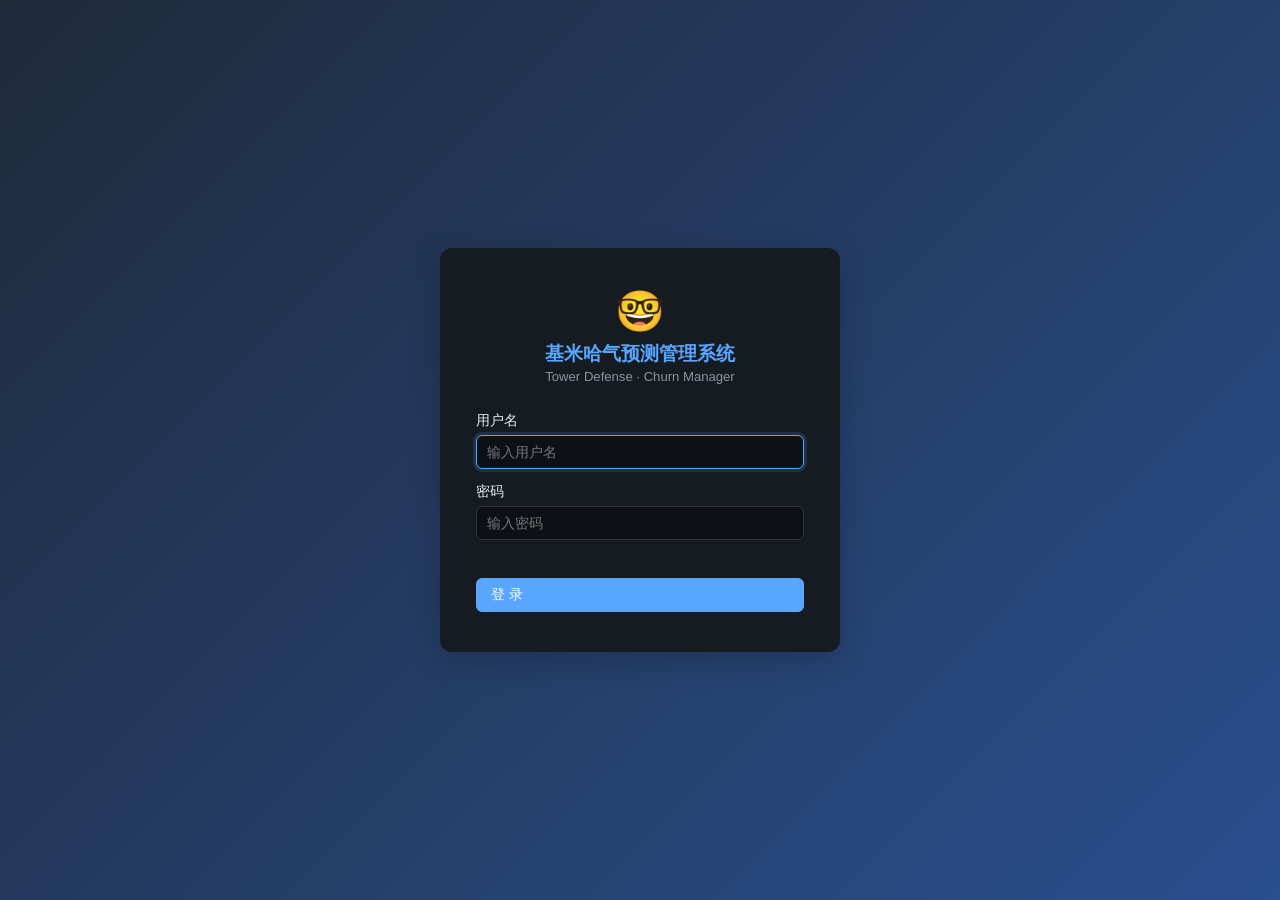
<file: churn-ui/pages/login.html>
<!DOCTYPE html>
<html lang="zh-CN">
<head>
  <meta charset="UTF-8">
  <meta name="viewport" content="width=device-width, initial-scale=1.0">
  <title>登录 — 用户流失预测管理系统</title>
  <link rel="stylesheet" href="../css/styles.css">
</head>
<body>
<div class="login-root">
  <div class="login-card">
    <div class="login-logo">
      <div class="logo-icon">🤓</div>
      <div class="logo-title">基米哈气预测管理系统</div>
      <div class="logo-sub">Tower Defense · Churn Manager</div>
    </div>
    <form id="loginForm" autocomplete="off">
      <div class="form-group">
        <label class="form-label" for="username">用户名</label>
        <input id="username" name="username" type="text" class="form-control"
               placeholder="输入用户名" autofocus required>
      </div>
      <div class="form-group">
        <label class="form-label" for="password">密码</label>
        <input id="password" name="password" type="password" class="form-control"
               placeholder="输入密码" required>
      </div>
      <p id="loginError" class="text-danger mt-8" style="font-size:.85rem;min-height:1.2em;"></p>
      <button id="submitBtn" type="submit" class="btn btn-primary w100" style="margin-top:8px;">登  录</button>
    </form>
  </div>
</div>
<script src="../js/config.js"></script>
<script src="../js/api.js"></script>
<script src="../js/login.js"></script>
</body>
</html>
</file>
<file: churn-ui/css/styles.css>
/* ==========================================================================
   churn-ui/css/styles.css  — Global stylesheet
   ========================================================================== */

:root {
    --primary:      #58a6ff;
    --primary-dark: #1f6feb;
    --success:      #3fb950;
    --danger:       #f85149;
    --warning:      #e3b341;
    --bg:           #0d1117;
    --card:         #161b22;
    --text:         #e6edf3;
    --muted:        #8b949e;
    --border:       #30363d;
    --sidebar-w:    240px;
    --header-h:     56px;
}

/* Reset */
*, *::before, *::after { box-sizing: border-box; margin: 0; padding: 0; }

body {
    font-family: -apple-system, BlinkMacSystemFont, 'Segoe UI', Roboto, sans-serif;
    background: var(--bg);
    color: var(--text);
    min-height: 100vh;
}

/* ----- Layout ----- */
.app-layout { display: flex; min-height: 100vh; }

/* Sidebar */
.sidebar {
    width: var(--sidebar-w);
    background: #010409;
    color: #c8cfd8;
    display: flex;
    flex-direction: column;
    position: fixed;
    top: 0; left: 0;
    height: 100vh;
    z-index: 100;
    transition: transform 0.25s;
}
.sidebar-logo {
    height: var(--header-h);
    display: flex;
    align-items: center;
    padding: 0 20px;
    font-size: 1.1rem;
    font-weight: 700;
    color: #fff;
    border-bottom: 1px solid rgba(255,255,255,0.08);
    gap: 10px;
}
.sidebar-logo svg { flex-shrink: 0; }
.sidebar-nav { flex: 1; padding: 12px 0; overflow-y: auto; }
.nav-item {
    display: flex; align-items: center; gap: 10px;
    padding: 10px 20px;
    cursor: pointer;
    color: #c8cfd8;
    text-decoration: none;
    font-size: 0.9rem;
    border-left: 3px solid transparent;
    transition: all 0.15s;
}
.nav-item:hover { background: rgba(255,255,255,0.07); color: #fff; }
.nav-item.active { color: #fff; background: rgba(59,107,181,0.25); border-left-color: var(--primary); }
.nav-section-title {
    font-size: 0.7rem;
    text-transform: uppercase;
    letter-spacing: 0.08em;
    color: #6c7a8a;
    padding: 12px 20px 4px;
}
.sidebar-footer {
    padding: 14px 20px;
    border-top: 1px solid rgba(255,255,255,0.08);
    font-size: 0.82rem;
    color: #6c7a8a;
}
.logout-btn {
    background: none; border: none; color: #c8cfd8;
    cursor: pointer; font-size: 0.82rem; padding: 0;
}
.logout-btn:hover { color: #fff; text-decoration: underline; }

/* Main content */
.main-content {
    margin-left: var(--sidebar-w);
    flex: 1;
    display: flex;
    flex-direction: column;
    min-height: 100vh;
}

/* Top bar */
.topbar {
    height: var(--header-h);
    background: var(--card);
    border-bottom: 1px solid var(--border);
    display: flex;
    align-items: center;
    padding: 0 24px;
    gap: 12px;
    position: sticky; top: 0; z-index: 50;
}
.topbar-title { font-size: 1rem; font-weight: 600; flex: 1; }
.topbar-user { font-size: 0.85rem; color: var(--muted); }

/* Page area */
.page { padding: 24px; flex: 1; }

/* ----- Cards ----- */
.card {
    background: var(--card);
    border-radius: 8px;
    border: 1px solid var(--border);
    padding: 20px 24px;
    margin-bottom: 16px;
}
.card-header {
    display: flex; align-items: center; justify-content: space-between;
    margin-bottom: 16px;
}
.card-title { font-size: 1rem; font-weight: 600; }

/* ----- KPI tiles ----- */
.kpi-row { display: grid; grid-template-columns: repeat(auto-fill, minmax(180px, 1fr)); gap: 14px; margin-bottom: 20px; }
.kpi-tile {
    background: var(--card);
    border: 1px solid var(--border);
    border-radius: 8px;
    padding: 16px 18px;
}
.kpi-label { font-size: 0.78rem; color: var(--muted); margin-bottom: 6px; }
.kpi-value { font-size: 1.6rem; font-weight: 700; }
.kpi-value.danger { color: var(--danger); }
.kpi-value.warning { color: var(--warning); }
.kpi-value.success { color: var(--success); }
.kpi-value.primary { color: var(--primary); }

/* ----- Charts grid ----- */
.charts-grid { display: grid; grid-template-columns: 1fr 1fr; gap: 16px; margin-bottom: 16px; }
.chart-box { background: var(--card); border: 1px solid var(--border); border-radius: 8px; padding: 16px; }
.chart-box.full { grid-column: 1 / -1; }
.chart-title { font-size: 0.9rem; font-weight: 600; margin-bottom: 8px; }
.chart-area { height: 260px; }

/* ----- Table ----- */
.table-responsive { overflow-x: auto; }
table.styled {
    width: 100%;
    border-collapse: collapse;
    font-size: 0.87rem;
}
table.styled th, table.styled td {
    padding: 9px 12px;
    border-bottom: 1px solid var(--border);
    text-align: left;
}
table.styled th { background: #1c2128; font-weight: 600; white-space: nowrap; }
table.styled tbody tr:hover { background: #1c2128; }

/* ----- Badges ----- */
.badge {
    display: inline-block;
    padding: 2px 8px;
    border-radius: 10px;
    font-size: 0.75rem;
    font-weight: 600;
}
.badge-danger { background: #3d1717; color: #ff7b72; }
.badge-warning { background: #3d2a00; color: #e3b341; }
.badge-success { background: #0f2d1c; color: #3fb950; }
.badge-info    { background: #0c2533; color: #58c4dc; }
.badge-secondary { background: #21262d; color: #8b949e; }

/* ----- Buttons ----- */
.btn {
    display: inline-flex; align-items: center; gap: 5px;
    padding: 7px 14px;
    border-radius: 6px;
    font-size: 0.875rem;
    font-weight: 500;
    cursor: pointer;
    border: 1px solid transparent;
    transition: all 0.15s;
    text-decoration: none;
    white-space: nowrap;
}
.btn-primary { background: var(--primary); color: #fff; border-color: var(--primary); }
.btn-primary:hover { background: var(--primary-dark); }
.btn-outline { background: #21262d; color: var(--text); border-color: var(--border); }
.btn-outline:hover { background: #30363d; }
.btn-danger { background: var(--danger); color: #fff; border-color: var(--danger); }
.btn-danger:hover { background: #c82333; }
.btn-sm { padding: 4px 10px; font-size: 0.8rem; }
.btn:disabled { opacity: 0.55; cursor: not-allowed; }
.btn-group { display: flex; gap: 6px; flex-wrap: wrap; }

/* ----- Forms ----- */
.form-group { margin-bottom: 14px; }
.form-label { display: block; font-size: 0.85rem; font-weight: 500; margin-bottom: 5px; }
.form-label .required { color: var(--danger); margin-left: 2px; }
.form-control {
    width: 100%;
    padding: 8px 10px;
    border: 1px solid var(--border);
    border-radius: 6px;
    font-size: 0.87rem;
    transition: border 0.15s;
    background: #0d1117;
    color: var(--text);
}
.form-control:focus { outline: none; border-color: var(--primary); box-shadow: 0 0 0 3px rgba(88,166,255,0.15); }
.form-text { font-size: 0.78rem; color: var(--muted); margin-top: 3px; }
.form-row { display: grid; grid-template-columns: 1fr 1fr; gap: 12px; }
.form-row-3 { display: grid; grid-template-columns: 1fr 1fr 1fr; gap: 12px; }

/* ----- Modal ----- */
.modal-overlay {
    position: fixed; inset: 0;
    background: rgba(0,0,0,0.45);
    z-index: 1000;
    display: flex; align-items: center; justify-content: center;
    padding: 16px;
}
.modal-overlay.hidden { display: none; }
.modal {
    background: var(--card);
    border-radius: 10px;
    width: 100%;
    max-width: 640px;
    max-height: 90vh;
    display: flex; flex-direction: column;
    overflow: hidden;
    box-shadow: 0 8px 32px rgba(0,0,0,0.18);
}
.modal-header {
    display: flex; align-items: center; justify-content: space-between;
    padding: 16px 22px;
    border-bottom: 1px solid var(--border);
    flex-shrink: 0;
}
.modal-title { font-size: 1rem; font-weight: 600; }
.modal-body { padding: 20px 22px; overflow-y: auto; flex: 1; }
.modal-footer {
    padding: 14px 22px;
    border-top: 1px solid var(--border);
    display: flex; justify-content: space-between; align-items: flex-start; gap: 8px;
    flex-shrink: 0;
}
.footer-test-area { display: flex; flex-direction: column; gap: 5px; flex: 1; min-width: 0; }
.footer-actions { display: flex; gap: 8px; flex-shrink: 0; }
.modal-close { background: none; border: none; cursor: pointer; font-size: 1.2rem; color: var(--muted); }
.modal-close:hover { color: var(--text); }

/* Modal large */
.modal.modal-lg { max-width: 860px; }
.modal.modal-xl { max-width: 1100px; }

/* ----- Alert banner ----- */
.alert-banner {
    padding: 10px 16px;
    border-radius: 6px;
    font-size: 0.87rem;
    margin-bottom: 12px;
}
.alert-error { background: #3d1717; color: #ff7b72; border: 1px solid #5c2020; }
.alert-success { background: #0f2d1c; color: #3fb950; border: 1px solid #1a4028; }
.alert-info { background: #0c2533; color: #58c4dc; border: 1px solid #123040; }
.alert-warning { background: #3d2a00; color: #e3b341; border: 1px solid #5c3d00; }

/* ----- Spinner ----- */
.spinner {
    display: inline-block;
    width: 18px; height: 18px;
    border: 2px solid rgba(59,107,181,0.25);
    border-top-color: var(--primary);
    border-radius: 50%;
    animation: spin 0.7s linear infinite;
    vertical-align: middle;
}
@keyframes spin { to { transform: rotate(360deg); } }

/* ----- Pagination ----- */
.pagination { display: flex; align-items: center; gap: 6px; justify-content: flex-end; margin-top: 12px; }
.page-btn {
    padding: 4px 10px;
    border: 1px solid var(--border);
    border-radius: 4px;
    font-size: 0.82rem;
    cursor: pointer;
    background: var(--card);
    color: var(--text);
}
.page-btn:hover:not(:disabled) { background: #21262d; }
.page-btn:disabled { opacity: 0.45; cursor: not-allowed; }
.page-info { font-size: 0.82rem; color: var(--muted); }

/* ----- Login page ----- */
.login-root {
    min-height: 100vh;
    display: flex;
    align-items: center;
    justify-content: center;
    background: linear-gradient(135deg, #1e2a3a 0%, #2a4f8e 100%);
    padding: 16px;
}
.login-card {
    background: var(--card);
    border-radius: 12px;
    padding: 40px 36px;
    width: 100%;
    max-width: 400px;
    box-shadow: 0 8px 32px rgba(0,0,0,0.2);
}
.login-logo { text-align: center; margin-bottom: 28px; }
.login-logo .logo-icon { font-size: 2.5rem; }
.login-logo .logo-title { font-size: 1.2rem; font-weight: 700; color: var(--primary); margin-top: 6px; }
.login-logo .logo-sub { font-size: 0.82rem; color: var(--muted); margin-top: 2px; }

/* ----- Tabs ----- */
.tabs { display: flex; gap: 0; border-bottom: 2px solid var(--border); margin-bottom: 16px; }
.tab-btn {
    padding: 8px 16px;
    font-size: 0.88rem;
    font-weight: 500;
    cursor: pointer;
    background: none;
    border: none;
    border-bottom: 2px solid transparent;
    margin-bottom: -2px;
    color: var(--muted);
    transition: all 0.15s;
}
.tab-btn:hover { color: var(--text); }
.tab-btn.active { color: var(--primary); border-bottom-color: var(--primary); }
.tab-panel { display: none; }
.tab-panel.active { display: block; }

/* ----- File browser ----- */
.file-tree { font-size: 0.85rem; }
.file-entry {
    display: flex; align-items: center; gap: 6px;
    padding: 5px 8px;
    cursor: pointer;
    border-radius: 4px;
}
.file-entry:hover { background: #1c2128; }
.file-entry .icon { width: 16px; text-align: center; flex-shrink: 0; }
.file-name { flex: 1; min-width: 0; overflow: hidden; text-overflow: ellipsis; white-space: nowrap; }
.file-size { font-size: .75rem; color: var(--muted); flex-shrink: 0; }
.btn-xs { padding: 2px 8px !important; font-size: .74rem !important; line-height: 1.4 !important; }
.badge-ext { background: #0c2533; color: #58c4dc; border-radius: 4px; padding: 1px 6px; font-size: .72rem; font-family: monospace; flex-shrink: 0; }

/* ----- Code viewer ----- */
.code-viewer {
    background: #1e2a3a;
    color: #c8cfd8;
    border-radius: 6px;
    padding: 14px 16px;
    font-family: 'Fira Code', Consolas, 'Courier New', monospace;
    font-size: 0.82rem;
    white-space: pre-wrap;
    overflow: auto;
    max-height: 500px;
}

/* ----- Job status colors ----- */
.status-PENDING   { color: var(--muted); }
.status-RUNNING   { color: var(--primary); }
.status-SUCCESS   { color: var(--success); }
.status-FAILED    { color: var(--danger); }
.status-CANCELLED { color: var(--muted); }

/* ----- Responsive ----- */
@media (max-width: 768px) {
    .sidebar { transform: translateX(-100%); }
    .sidebar.open { transform: translateX(0); }
    .main-content { margin-left: 0; }
    .charts-grid { grid-template-columns: 1fr; }
    .form-row, .form-row-3 { grid-template-columns: 1fr; }
}

/* ----- Utility ----- */
.hidden { display: none !important; }
.text-muted { color: var(--muted); }
.text-danger { color: var(--danger); }
.text-success { color: var(--success); }
.mt-8 { margin-top: 8px; }
.mt-12 { margin-top: 12px; }
.mt-16 { margin-top: 16px; }
.flex-center { display: flex; align-items: center; gap: 8px; }
.ml-auto { margin-left: auto; }
.w100 { width: 100%; }
.ellipsis { white-space: nowrap; overflow: hidden; text-overflow: ellipsis; max-width: 220px; }

/* ==========================================================================
   Pipeline Workbench
   ========================================================================== */
.wb-toolbar { display:flex; align-items:center; gap:8px; flex-wrap:wrap; margin-bottom:12px; }
.wb-toolbar .form-control { background:var(--card); color:var(--text); border-color:var(--border); }

.wb-container { display:flex; gap:12px; min-height:320px; }
.wb-left  { flex:0 0 260px; border:1px solid var(--border); border-radius:8px; background:var(--card); display:flex; flex-direction:column; }
.wb-right { flex:1;         border:1px solid var(--border); border-radius:8px; background:var(--card); display:flex; flex-direction:column; min-width:0; }

.wb-panel-hd { padding:10px 14px; font-weight:600; font-size:.86rem; border-bottom:1px solid var(--border); display:flex; align-items:center; gap:8px; flex-shrink:0; }
.wb-panel-hd .text-muted { font-weight:400; }

.wb-list { flex:1; overflow-y:auto; padding:4px; }

/* Script item in left panel */
.wb-script-item {
    display:flex; align-items:center; gap:8px; padding:7px 10px; border-radius:6px; cursor:pointer; font-size:.84rem; transition:background .15s;
}
.wb-script-item:hover { background:rgba(88,166,255,.08); }
.wb-script-item .icon { flex-shrink:0; }
.wb-script-item .fname { flex:1; min-width:0; overflow:hidden; text-overflow:ellipsis; white-space:nowrap; font-family:monospace; }

/* Workbench item in right panel */
.wb-item {
    display:flex; align-items:center; gap:8px; padding:8px 10px; margin:3px 0; border-radius:6px;
    border:1px solid transparent; cursor:pointer; font-size:.84rem; transition:all .15s;
}
.wb-item:hover { background:rgba(88,166,255,.06); }
.wb-item.selected { border-color:var(--primary); background:rgba(88,166,255,.1); }
.wb-item .wb-seq { width:22px; height:22px; border-radius:50%; background:var(--primary-dark); color:#fff; font-size:.72rem; display:flex; align-items:center; justify-content:center; flex-shrink:0; }
.wb-item .wb-label { flex:1; min-width:0; overflow:hidden; text-overflow:ellipsis; white-space:nowrap; }
.wb-item .wb-type { flex-shrink:0; font-size:.7rem; }
.wb-item .wb-actions { display:flex; gap:2px; flex-shrink:0; }
.wb-item .wb-cmd-status { font-size:.68rem; flex-shrink:0; }
.wb-cmd-ok  { color:var(--success); }
.wb-cmd-miss { color:var(--danger); }

/* Command config area */
.wb-cmd-area { margin-top:12px; }
.wb-cmd-area .code-input {
    font-family:'Fira Code',Consolas,'Courier New',monospace; font-size:.82rem;
    background:#1e2a3a; color:#c8cfd8; border-color:var(--border); resize:vertical;
}
.wb-cmd-area .form-label { font-size:.84rem; }
.wb-preset-sep { border-top:1px solid var(--border); padding-top:12px; margin-top:14px; }
.wb-placeholder { padding:32px 0; text-align:center; color:var(--muted); font-size:.85rem; }
</file>
